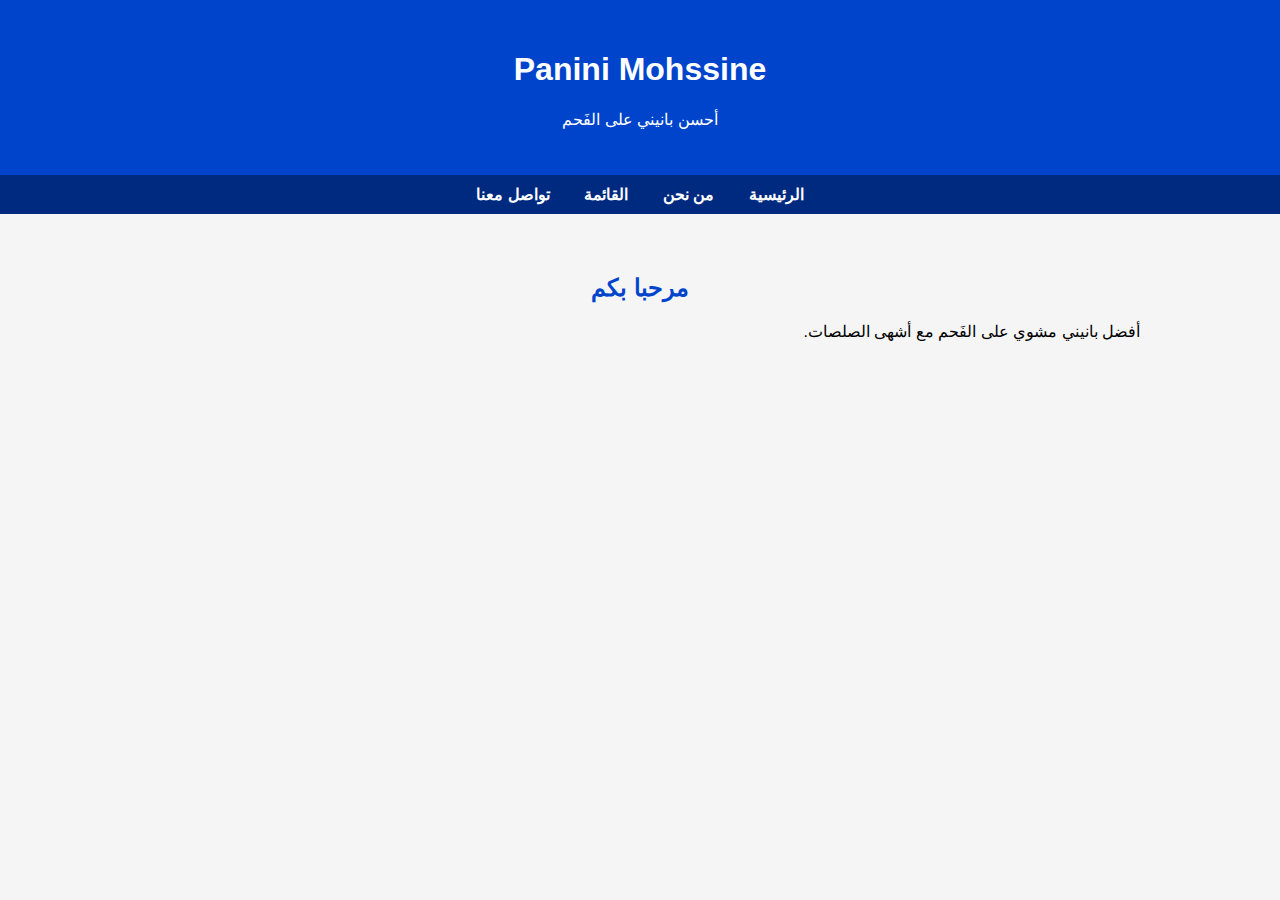
<file: index.html>
<!DOCTYPE html>
<html lang="ar">
<head>
  <meta charset="UTF-8">
  <title>Panini Mohssine</title>
  <link rel="stylesheet" href="style.css">
  
</head>
<body>
<header>
  <h1>Panini Mohssine</h1>
  <p>أحسن بانيني على الفَحم</p>
</header>

<nav>
  <a href="index.html">الرئيسية</a>
  <a href="about.html">من نحن</a>
  <a href="menu.html">القائمة</a>
  <a href="contact.html">تواصل معنا</a>
</nav>

<section>
  <h2>مرحبا بكم</h2>
  <p>أفضل بانيني مشوي على الفَحم مع أشهى الصلصات.</p>
</section>
</body>
</html>
</file>
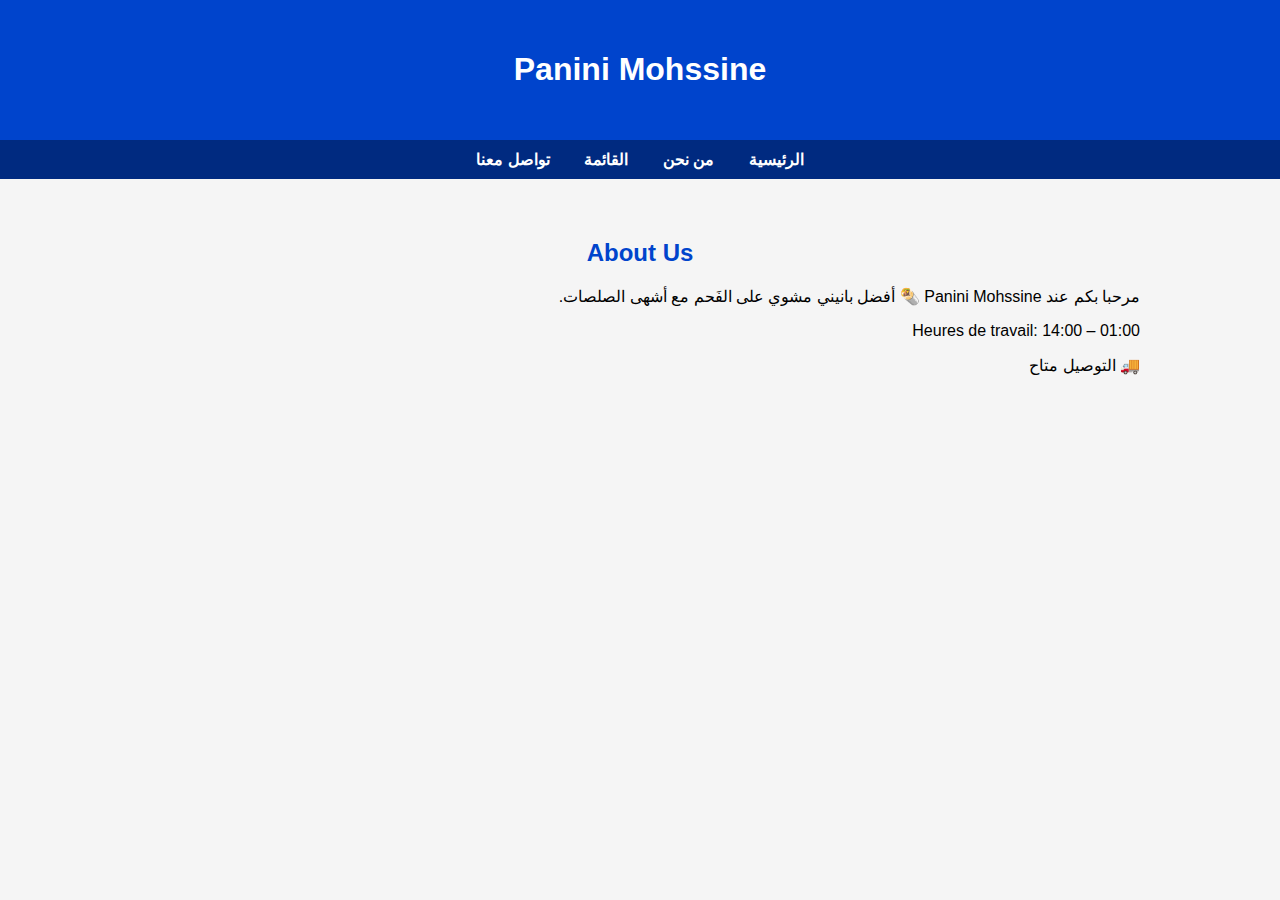
<file: about.html>
<!DOCTYPE html>
<html lang="ar">
<head>
  <meta charset="UTF-8">
  <title>من نحن - Panini Mohssine</title>
  <link rel="stylesheet" href="style.css">
</head>
<body>
<header>
  <h1>Panini Mohssine</h1>
</header>

<nav>
  <a href="index.html">الرئيسية</a>
  <a href="about.html">من نحن</a>
  <a href="menu.html">القائمة</a>
  <a href="contact.html">تواصل معنا</a>
</nav>

<section id="about">
  <h2>About Us</h2>
  <p>مرحبا بكم عند Panini Mohssine 🌯  
     أفضل بانيني مشوي على الفَحم مع أشهى الصلصات.</p>
  <p>Heures de travail: 14:00 – 01:00</p>
  <p>🚚 التوصيل متاح</p>
</section>
</body>
</html>
</file>
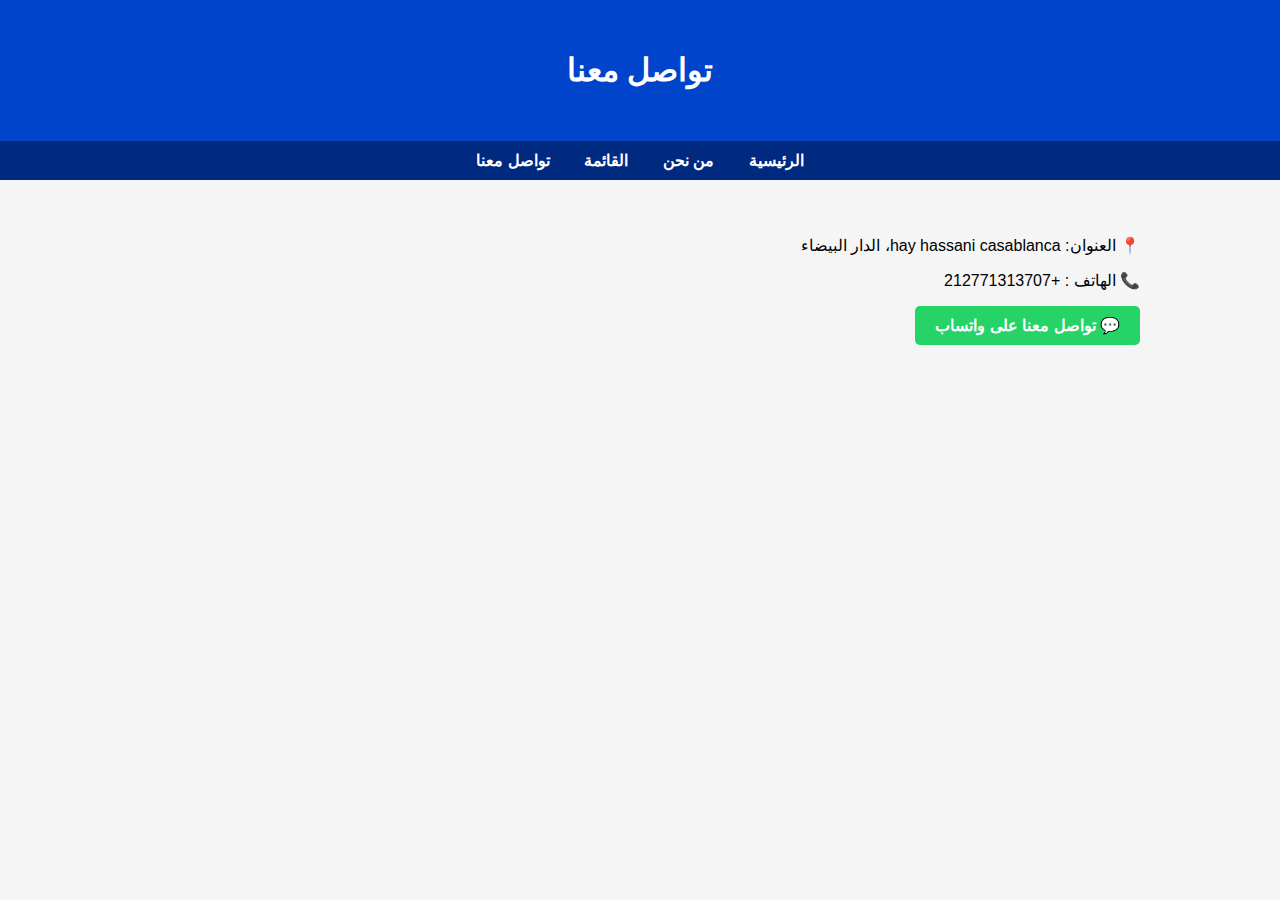
<file: contact.html>
<!DOCTYPE html>
<html lang="ar">
<head>
  <meta charset="UTF-8">
  <title>تواصل معنا - Panini Mohssine</title>
  <link rel="stylesheet" href="style.css">
</head>
<body>
<header>
  <h1>تواصل معنا</h1>
</header>

<nav>
  <a href="index.html">الرئيسية</a>
  <a href="about.html">من نحن</a>
  <a href="menu.html">القائمة</a>
  <a href="contact.html">تواصل معنا</a>
</nav>

<section id="contact">
  <p>📍 العنوان: hay hassani casablanca، الدار البيضاء</p>
  <p>📞 الهاتف : +212771313707</p>
  <a href="https://wa.me/212771313707" target="_blank" class="whatsapp-btn">
    💬 تواصل معنا على واتساب
  </a>
</section>
</body>
</html>
</file>
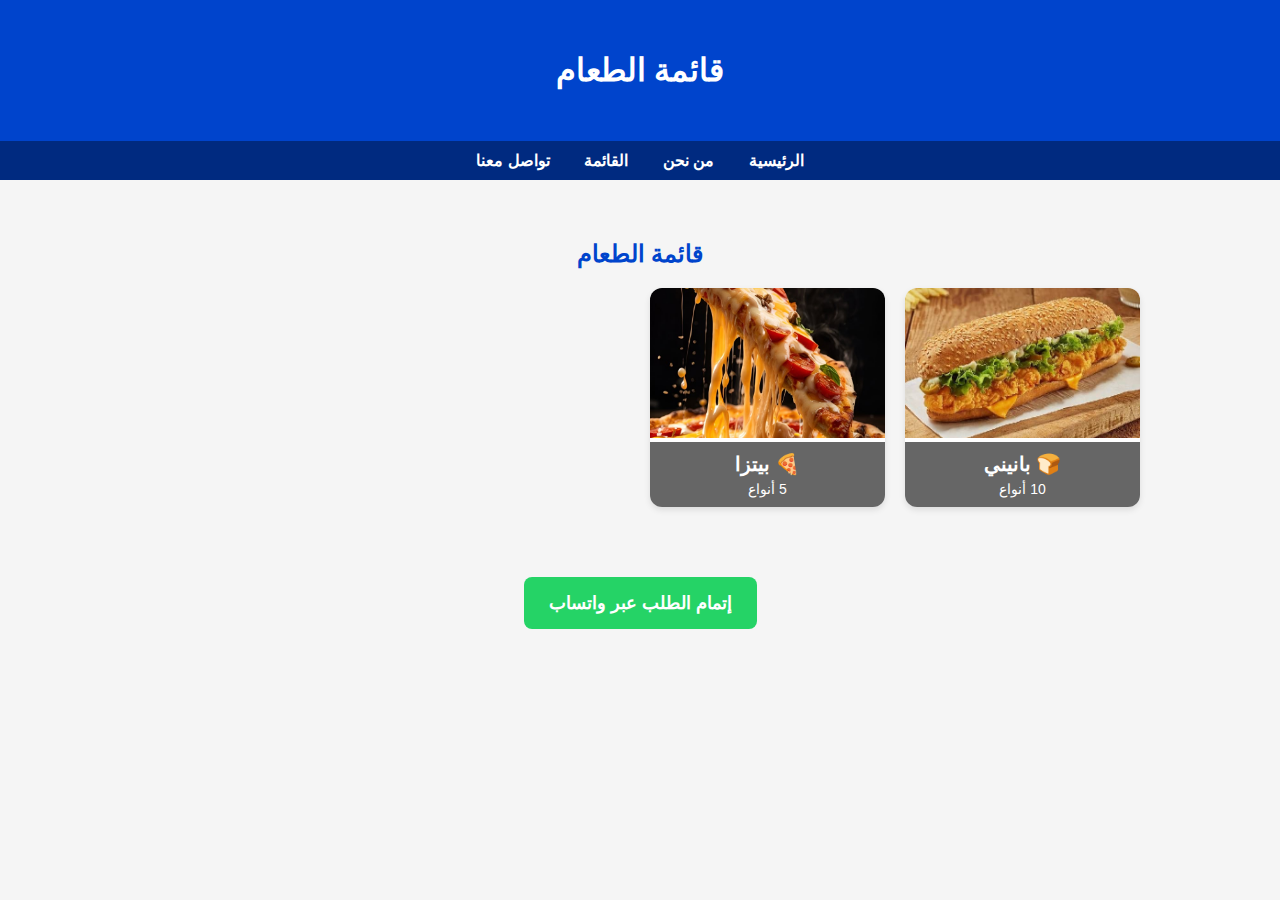
<file: menu.html>
<!DOCTYPE html>
<html lang="ar">
<head>
  <meta charset="UTF-8">
  <title>القائمة - Panini Mohssine</title>
  <link rel="stylesheet" href="style.css">
</head>
<body>
<header>
  <h1>قائمة الطعام</h1>
</header>

<nav>
  <a href="index.html">الرئيسية</a>
  <a href="about.html">من نحن</a>
  <a href="menu.html">القائمة</a>
  <a href="contact.html">تواصل معنا</a>
</nav>

    <section id="menu">
    <h2 style="text-align:center;">قائمة الطعام</h2>
    <div style="display:grid; grid-template-columns: repeat(auto-fill, minmax(200px, 1fr)); gap:20px;">

        <!-- بانيني -->
        <div onclick="toggleMenu('paniniMenu')" 
             style="cursor:pointer; background:#fff; border-radius:12px; overflow:hidden; box-shadow:0 3px 6px rgba(0,0,0,0.1); text-align:center;">
            <img src="panini1.jpg" alt="بانيني" style="width:100%; height:150px; object-fit:cover;">
            <div style="background:rgba(0,0,0,0.6); color:white; padding:10px;">
                <h3 style="margin:0; font-size:20px;">🍞 بانيني</h3>
                <p style="margin:5px 0 0; font-size:14px;">10 أنواع</p>
            </div>
        </div>

        <!-- بيتزا -->
        <div onclick="toggleMenu('pizzaMenu')" 
             style="cursor:pointer; background:#fff; border-radius:12px; overflow:hidden; box-shadow:0 3px 6px rgba(0,0,0,0.1); text-align:center;">
            <img src="pizz.jpg" alt="بيتزا" style="width:100%; height:150px; object-fit:cover;">
            <div style="background:rgba(0,0,0,0.6); color:white; padding:10px;">
                <h3 style="margin:0; font-size:20px;">🍕 بيتزا</h3>
                <p style="margin:5px 0 0; font-size:14px;">5 أنواع</p>
            </div>
        </div>

    </div>

    <!-- قائمة بانيني -->
    <div id="paniniMenu" style="display:none; margin:30px 0;">
        <h2 style="text-align:center;">أنواع البانيني</h2>
        <div style="display:grid; grid-template-columns: repeat(auto-fill, minmax(200px, 1fr)); gap:20px;">

            <div class="product">
                <img src="paninisaussisse.jpg" style="width:100%; height:150px; object-fit:cover; border-radius:8px;">
                <h4>Panini Saussisse</h4>
                <p>16 dh</p>
                <button onclick="addToCart('Panini Saussisse - 16dh')">إضافة للطلب</button>
            </div>

            <div class="product">
                <img src="panini2.jpg" style="width:100%; height:150px; object-fit:cover; border-radius:8px;">
                <h4>Panini Dinde</h4>
                <p>16 dh</p>
                <button onclick="addToCart('Panini Dinde - 16dh')">إضافة للطلب</button>
            </div>

            <div class="product">
                <img src="panini3.jpg" style="width:100%; height:150px; object-fit:cover; border-radius:8px;">
                <h4>Panini Mixte</h4>
                <p>17 dh</p>
                <button onclick="addToCart('Panini Mixte - 17dh')">إضافة للطلب</button>
            </div>
<div class="product">
                <img src="paninikefta.jpg" style="width:100%; height:150px; object-fit:cover; border-radius:8px;">
                <h4>Panini viande hachee</h4>
                <p>16 dh</p>
                <button onclick="addToCart('Panini viande hachee - 16dh')">إضافة للطلب</button>
            </div>
            <div class="product">
                <img src="paninimohssine.jpg" style="width:100%; height:150px; object-fit:cover; border-radius:8px;">
                <h4>Panini mohssine</h4>
                <p>16 dh</p>
                <button onclick="addToCart('Panini mohssine - 16dh')">إضافة للطلب</button>
            </div>
            <div class="product">
                <img src="paninithon.jpg" style="width:100%; height:150px; object-fit:cover; border-radius:8px;">
                <h4>Panini Thon</h4>
                <p>16 dh</p>
                <button onclick="addToCart('Panini Thon - 16dh')">إضافة للطلب</button>
            </div>
            <div class="product">
                <img src="paninithonfrmaj.jpg" style="width:100%; height:150px; object-fit:cover; border-radius:8px;">
                <h4>Panini thon frmaj</h4>
                <p>16 dh</p>
                <button onclick="addToCart('Panini thon - 16dh')">إضافة للطلب</button>
            </div>
        </div>
    </div>

    <!-- قائمة بيتزا -->
    <div id="pizzaMenu" style="display:none; margin:30px 0;">
        <h2 style="text-align:center;">أنواع البيتزا</h2>
        <div style="display:grid; grid-template-columns: repeat(auto-fill, minmax(200px, 1fr)); gap:20px;">

            <div class="product">
                <img src="pizzamargarita.jpg" style="width:100%; height:150px; object-fit:cover; border-radius:8px;">
                <h4>بيتزا مارجريتا</h4>
                <p>30 dh</p>
                <button onclick="addToCart('بيتزا مارجريتا - 30dh')">إضافة للطلب</button>
            </div>

            <div class="product">
                <img src="pizzasucuk.jpg" style="width:100%; height:150px; object-fit:cover; border-radius:8px;">
                <h4>بيتزا سجوق</h4>
                <p>30 dh</p>
                <button onclick="addToCart('بيتزا سجوق - 30dh')">إضافة للطلب</button>
            </div>
            <div class="product">
                <img src="pizzakefta.jpg" style="width:100%; height:150px; object-fit:cover; border-radius:8px;">
                <h4>pizzakefta</h4>
                <p>30 dh</p>
                <button onclick="addToCart('pizzakefta - 30dh')">إضافة للطلب</button>
            </div>
             <div class="product">
                <img src="pizz.jpg" style="width:100%; height:150px; object-fit:cover; border-radius:8px;">
                <h4>pizzasaussisse</h4>
                <p>30 dh</p>
                <button onclick="addToCart('pizza - 30dh')">إضافة للطلب</button>
            </div>
             <div class="product">
                <img src="pizzathon.jpg" style="width:100%; height:150px; object-fit:cover; border-radius:8px;">
                <h4>pizza Thon</h4>
                <p>30 dh</p>
                <button onclick="addToCart('pizzathon - 30dh')">إضافة للطلب</button>
            </div>
             <div class="product">
                <img src="pizzamixte.jpg" style="width:100%; height:150px; object-fit:cover; border-radius:8px;">
                <h4>pizza Mixte</h4>
                <p>30 dh</p>
                <button onclick="addToCart('pizzamixte - 30dh')">إضافة للطلب</button>
            </div>
        </div>
    </div>
</section>
    <!-- زر إتمام الطلب -->
    <button id="checkoutBtn" onclick="checkout()">إتمام الطلب عبر واتساب</button>

<script src="script.js"></script>

</body>
</html>
</file>
<file: style.css>
/* إعدادات عامة */
body {
    font-family: Tahoma, sans-serif;
    direction: rtl;
    margin: 0;
    padding: 0;
    background: #f5f5f5;
}

/* الهيدر */
header {
    background: #0044cc;
    color: white;
    text-align: center;
    padding: 30px;
}

/* المينيو */
nav {
    background: #002a80;
    text-align: center;
    padding: 10px;
}

nav a {
    color: white;
    margin: 0 15px;
    text-decoration: none;
    font-weight: bold;
}

nav a:hover {
    text-decoration: underline;
}

/* الأقسام */
section {
    padding: 40px;
    max-width: 1000px;
    margin: auto;
}

h2 {
    color: #0044cc;
    text-align: center;
}

/* المنتجات */
.product {
    background:#fff; 
    padding:15px; 
    border-radius:10px; 
    text-align:center; 
    box-shadow:0 2px 5px rgba(0,0,0,0.1);
}

.product img {
    width: 100%;
    height: 150px;
    object-fit: cover;
    border-radius:8px;
}

.product button {
    margin-top:10px;
    padding:8px 15px;
    background:#25D366;
    color:white;
    border:none;
    border-radius:5px;
    cursor:pointer;
    font-weight:bold;
}

.product button:hover {
    background:#1ebe57;
}

/* زر إتمام الطلب */
#checkoutBtn {
    display:block;
    margin:30px auto;
    background:#25D366;
    color:white;
    padding:15px 25px;
    border:none;
    border-radius:8px;
    font-size:18px;
    cursor:pointer;
    font-weight:bold;
}

#checkoutBtn:hover {
    background:#1ebe57;
}

/* زر واتساب عام */
.whatsapp-btn {
    display:inline-block;
    background-color:#25D366;
    color:white;
    padding:10px 20px;
    border-radius:5px;
    text-decoration:none;
    font-weight:bold;
}

.whatsapp-btn:hover {
    background-color:#1ebe57;
}
</file>
